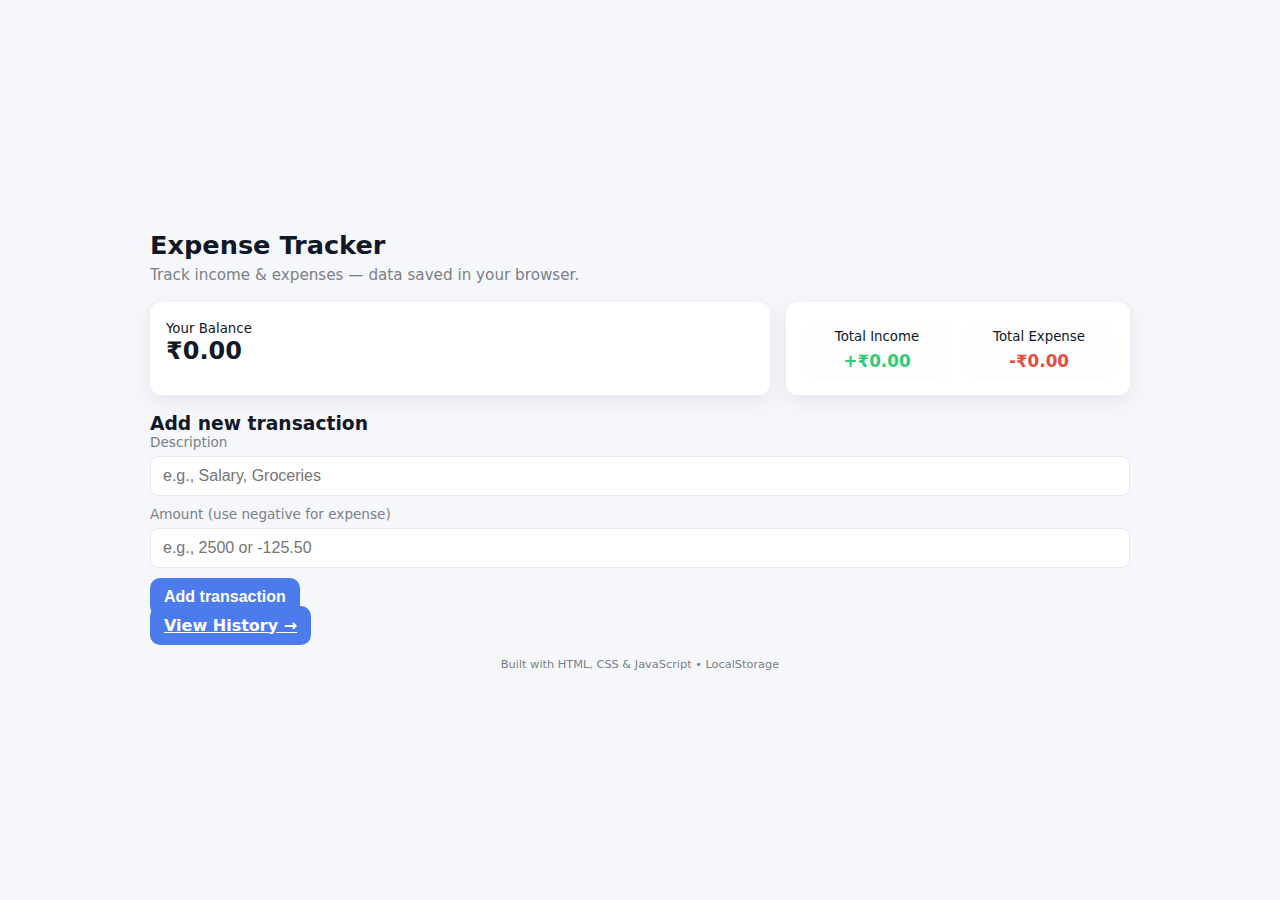
<file: index.html>
<!doctype html>
<html lang="en">
<head>
  <meta charset="utf-8" />
  <meta name="viewport" content="width=device-width,initial-scale=1" />
  <title>Expense Tracker</title>
  <link rel="stylesheet" href="css/styles.css" />
</head>
<body>
  <main class="container">
    <header class="header">
      <h1>Expense Tracker</h1>
      <p class="subtitle">Track income & expenses — data saved in your browser.</p>
    </header>

    <section class="summary">
      <div class="card balance-card">
        <small>Your Balance</small>
        <h2 id="balance">₹0.00</h2>
      </div>

      <div class="card totals">
        <div class="card-col">
          <small>Total Income</small>
          <p id="money-plus" class="money plus">+₹0.00</p>
        </div>
        <div class="card-col">
          <small>Total Expense</small>
          <p id="money-minus" class="money minus">-₹0.00</p>
        </div>
      </div>
    </section>

    <section class="add-transaction">
      <h3>Add new transaction</h3>
      <form id="form">
        <div class="form-control">
          <label for="text">Description</label>
          <input id="text" type="text" placeholder="e.g., Salary, Groceries" required />
        </div>
        <div class="form-control">
          <label for="amount">Amount (use negative for expense)</label>
          <input id="amount" type="number" step="0.01" placeholder="e.g., 2500 or -125.50" required />
        </div>
        <button class="btn" type="submit">Add transaction</button>
      </form>

      <a href="history.html" class="btn history-btn">View History →</a>
    </section>

    <footer class="footer">
      <small>Built with HTML, CSS & JavaScript • LocalStorage</small>
    </footer>
  </main>

  <script src="js/script.js"></script>
</body>
</html>
</file>
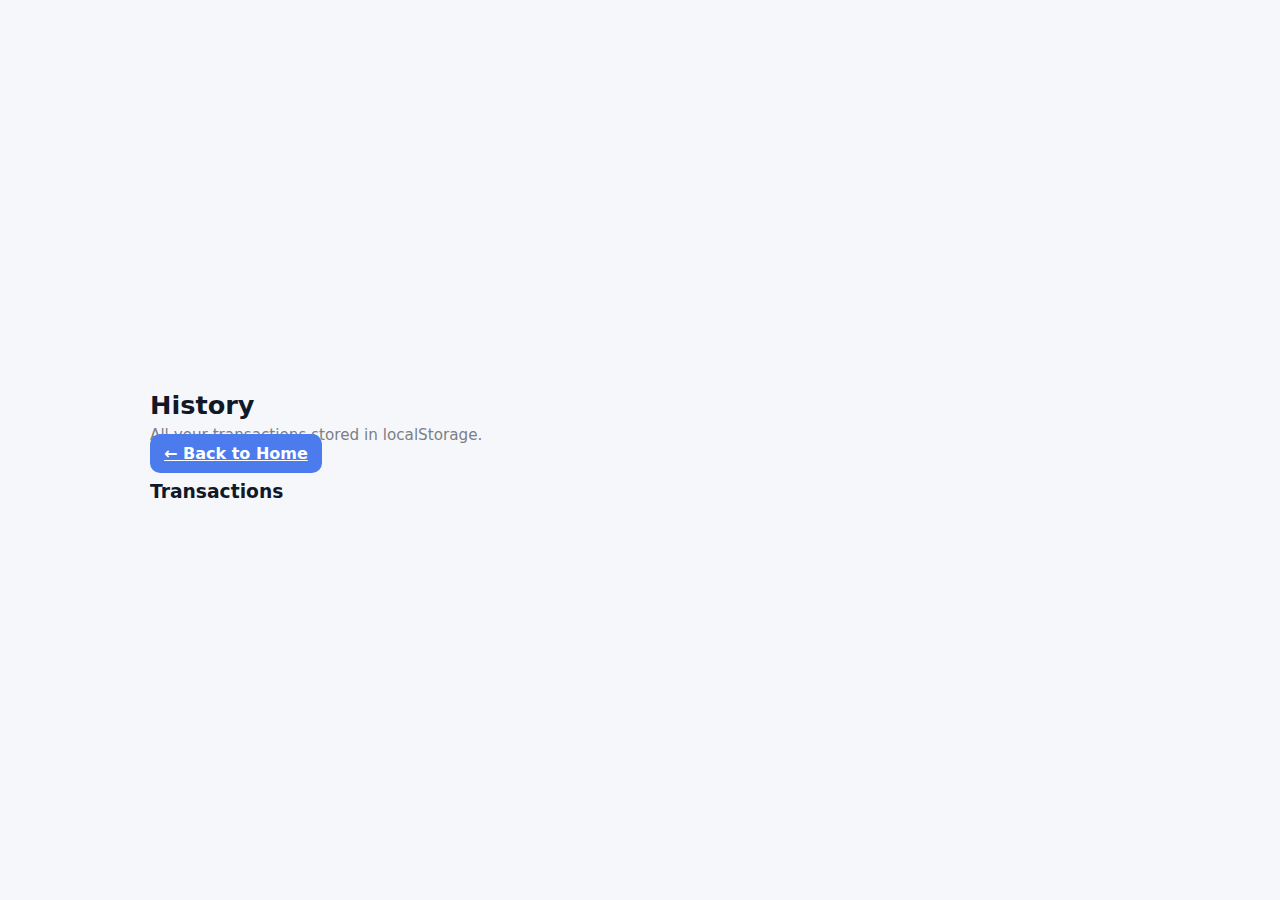
<file: history.html>
<!doctype html>
<html lang="en">
<head>
  <meta charset="utf-8" />
  <meta name="viewport" content="width=device-width, initial-scale=1" />
  <title>Transaction History</title>
  <link rel="stylesheet" href="css/styles.css" />
</head>
<body>
  <main class="container">
    <header class="header">
      <h1>History</h1>
      <p class="subtitle">All your transactions stored in localStorage.</p>
      <a href="index.html" class="btn">← Back to Home</a>
    </header>

    <section class="history">
      <h3>Transactions</h3>
      <ul id="history-list" class="transaction-list"></ul>
    </section>
  </main>

  <script src="js/history.js"></script>
</body>
</html>
</file>
<file: css/styles.css>
/* Basic reset */
* { box-sizing: border-box; margin: 0; padding: 0; }
:root{
  --bg:#f6f7fb;
  --card:#ffffff;
  --accent:#4b7bec;
  --green:#2ecc71;
  --red:#e74c3c;
  --muted:#7b7f86;
  --shadow: 0 6px 20px rgba(40,44,63,0.08);
  font-family: Inter, system-ui, -apple-system, "Segoe UI", Roboto, "Helvetica Neue", Arial;
}

/* Layout */
body { background: var(--bg); color:#111827; min-height:100vh; display:flex; align-items:center; justify-content:center; padding:28px; }
.container { width:100%; max-width:980px; }

.header { text-align:left; margin-bottom:18px; }
.header h1 { font-size:1.6rem; margin-bottom:6px; }
.subtitle { color:var(--muted); font-size:0.95rem; }

/* Summary */
.summary { display:flex; gap:16px; align-items:stretch; margin-bottom:18px; }
.card { background:var(--card); padding:16px; border-radius:12px; box-shadow:var(--shadow); }
.balance-card { flex:1; }
.totals { display:flex; gap:12px; align-items:center; }
.card-col { padding:8px 12px; border-radius:10px; background:linear-gradient(180deg,#fff,#fbfdff); min-width:150px; text-align:center; }

/* Money styles */
.money { font-weight:700; margin-top:6px; font-size:1.05rem; }
.plus { color:var(--green); }
.minus { color:var(--red); }

/* Add transaction */
.add-transaction { margin-bottom:18px; }
.form-control { margin-bottom:10px; display:flex; flex-direction:column; }
label { font-size:0.85rem; margin-bottom:6px; color:var(--muted); }
input[type="text"], input[type="number"] {
  padding:10px 12px; border-radius:8px; border:1px solid #e6e9ef; font-size:1rem;
  background:#fff;
}
.btn {
  background:var(--accent); color:#fff; border:none; padding:10px 14px; border-radius:10px; cursor:pointer;
  font-weight:600; font-size:1rem;
}

/* History list */
.history h3 { margin-bottom:8px; }
.transaction-list { list-style:none; padding:0; }
.transaction-item {
  display:flex; justify-content:space-between; align-items:center; padding:10px 12px; margin-bottom:10px;
  border-radius:8px; background:linear-gradient(180deg,#fff,#fbfdff); box-shadow:var(--shadow);
}
.transaction-item .desc { display:flex; flex-direction:column; }
.transaction-item .desc small { color:var(--muted); font-size:0.85rem; }
.amount { font-weight:700; min-width:110px; text-align:right; }
.amount.plus { color:var(--green); }
.amount.minus { color:var(--red); }
.delete-btn {
  margin-left:12px; background:transparent; border:none; cursor:pointer; font-size:1rem; color:#888;
}

/* Footer */
.footer { margin-top:20px; text-align:center; color:var(--muted); font-size:0.85rem; }

/* Responsive */
@media (max-width:720px){
  .summary { flex-direction:column; }
  .totals { flex-direction:row; justify-content:space-between; }
  .transaction-item { flex-direction:column; align-items:flex-start; gap:8px; }
  .amount { text-align:left; }
}
</file>
